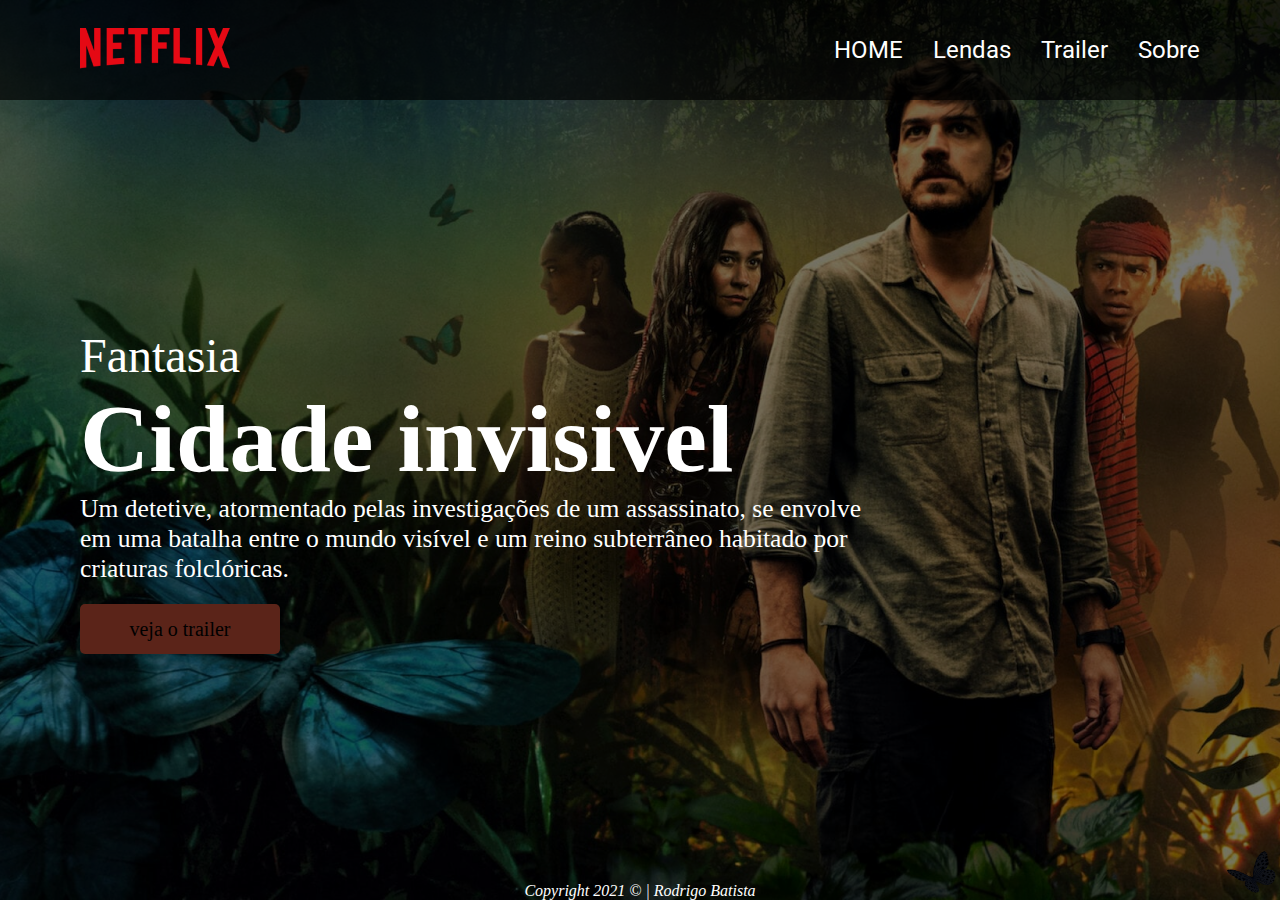
<file: index.html>
<!DOCTYPE html>
<html lang="pt-BR">
  <head>
    <meta charset="UTF-8" />
    <meta http-equiv="X-UA-Compatible" content="IE=edge" />
    <meta name="viewport" content="width=device-width, initial-scale=1.0" />
    <link rel="preconnect" href="https://fonts.googleapis.com" />
    <link rel="preconnect" href="https://fonts.gstatic.com" crossorigin />
    <link
      href="https://fonts.googleapis.com/css2?family=Open+Sans:ital,wght@0,300;0,400;0,700;0,800;1,300;1,400&family=Roboto:wght@100;300;400&display=swap"
      rel="stylesheet"
    />
    <link rel="stylesheet" href="./css/reset.css" />
    <link rel="stylesheet" href="./css/style.css" />
    <link rel="stylesheet" href="./css/header.css" />
    <link rel="stylesheet" href="css/main.css" />
    <link rel="stylesheet" href="css/footer.css" />
    <link rel="stylesheet" href="css/borboleta.css" />
    <title>Cidade Invísivel</title>
  </head>
  <body>
    <header>
      <a href="https://www.netflix.com" target="_blank" class="logo">
        <img src="./img/logo.png" alt="Logo da Netflix" />
      </a>
      <nav class="menu">
        <ul class="dropdown-menu">
          <li><a href="./index.html">HOME</a></li>
          <li>
            <a href="">Lendas</a>
            <ul class="dropdown-submenu">
              <li><a href="./indexBoto.html">boto</a></li>
              <li><a href="./indexCurupira.html">curupira</a></li>
              <li><a href="">saci</a></li>
              <li><a href="">cuca</a></li>
            </ul>
          </li>
          <li>
            <a href="https://www.youtube.com/watch?v=GodwQKNXIYk">Trailer</a>
          </li>
          <li><a href="./Sobre.html">Sobre</a></li>
        </ul>
      </nav>
    </header>
    <main>
      <h2>Fantasia</h2>
      <h1>Cidade invisivel</h1>
      <p>
        Um detetive, atormentado pelas investigações de um assassinato, se
        envolve em uma batalha entre o mundo visível e um reino subterrâneo
        habitado por criaturas folclóricas.
      </p>
      <a href="https://www.youtube.com/watch?v=GodwQKNXIYk">veja o trailer</a>
    </main>
    <footer>Copyright 2021 © | Rodrigo Batista</footer>
    <img src="img/butterfly.gif" class="borboleta" alt="Borboleta" />
  </body>
</html>
</file>
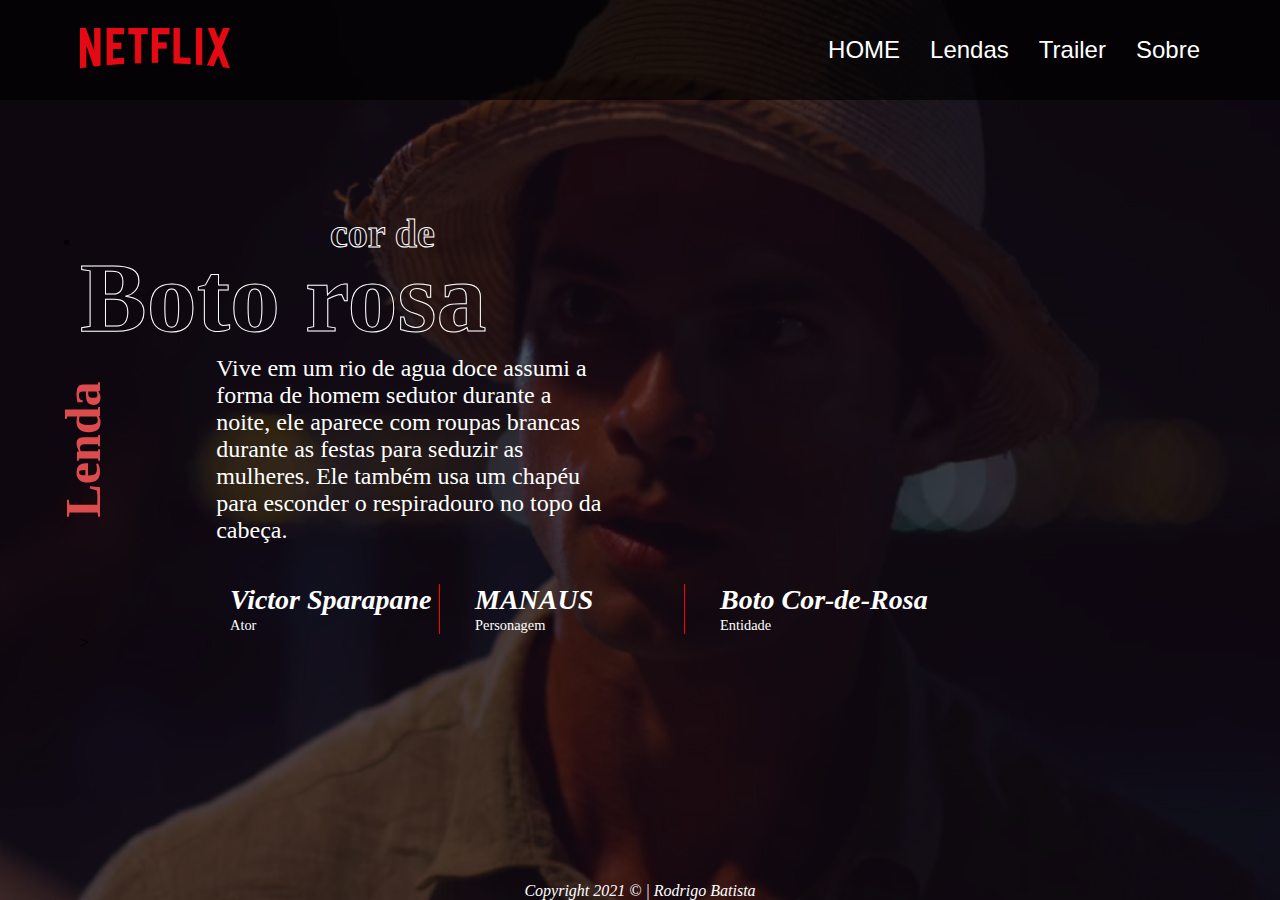
<file: indexBoto.html>
<!DOCTYPE html>
<html lang="pt-BR">
  <head>
    <meta charset="UTF-8" />
    <meta name="viewport" content="width=device-width, initial-scale=1.0" />
    <link rel="stylesheet" href="./css Boto/reset.css" />
    <link rel="stylesheet" href="./css Boto/style.css" />
    <link rel="stylesheet" href="./css Boto/header.css" />
    <link rel="stylesheet" href="./css Boto/footer.css" />
    <link rel="stylesheet" href="./css Boto/main.css" />

    <title>Boto cor de rosa</title>
  </head>
  <body>
    <header>
      <a href="https://www.netflix.com" target="_blank" class="logo">
        <img src="./img/logo.png" alt="Logo da Netflix" />
      </a>
      <nav class="menu">
        <ul class="dropdown-menu">
          <li><a href="./index.html">HOME</a></li>
          <li>
            <a href="">Lendas</a>
            <ul class="dropdown-submenu">
              <li><a href="./indexBoto.html">boto</a></li>
              <li><a href="./indexCurupira.html">curupira</a></li>
              <li><a href="">saci</a></li>
              <li><a href="">cuca</a></li>
            </ul>
          </li>
          <li>
            <a href="https://www.youtube.com/watch?v=GodwQKNXIYk">Trailer</a>
          </li>
          <li><a href="./Sobre.html">Sobre</a></li>
        </ul>
      </nav>
    </header>
    <main>
      <ul class="tituloMenor">
        <li>
            <h2>cor de</h2>
        </li>
      </ul>
      <h1>Boto rosa</h1>
      <div class="lenda">
        <h3>Lenda</h3>
        <p>
          Vive em um rio de agua doce assumi a forma de homem sedutor durante a
          noite, ele aparece com roupas brancas durante as festas para seduzir
          as mulheres. Ele também usa um chapéu para esconder o respiradouro no
          topo da cabeça.
        </p>
      </div>
      <ul class="informações"> 
        <li>
            <h3>Victor Sparapane</h3>
            <span>Ator</span>
        </li>
        
        <li>
            <h3>MANAUS</h3>
            <span>Personagem</span>
        </li>

        <li>
            <h3>Boto Cor-de-Rosa</h3>
            <span>Entidade</span>
        </li>
        </ul>>
    </main>

    <footer>Copyright 2021 © | Rodrigo Batista</footer>
  </body>
</html>
</file>
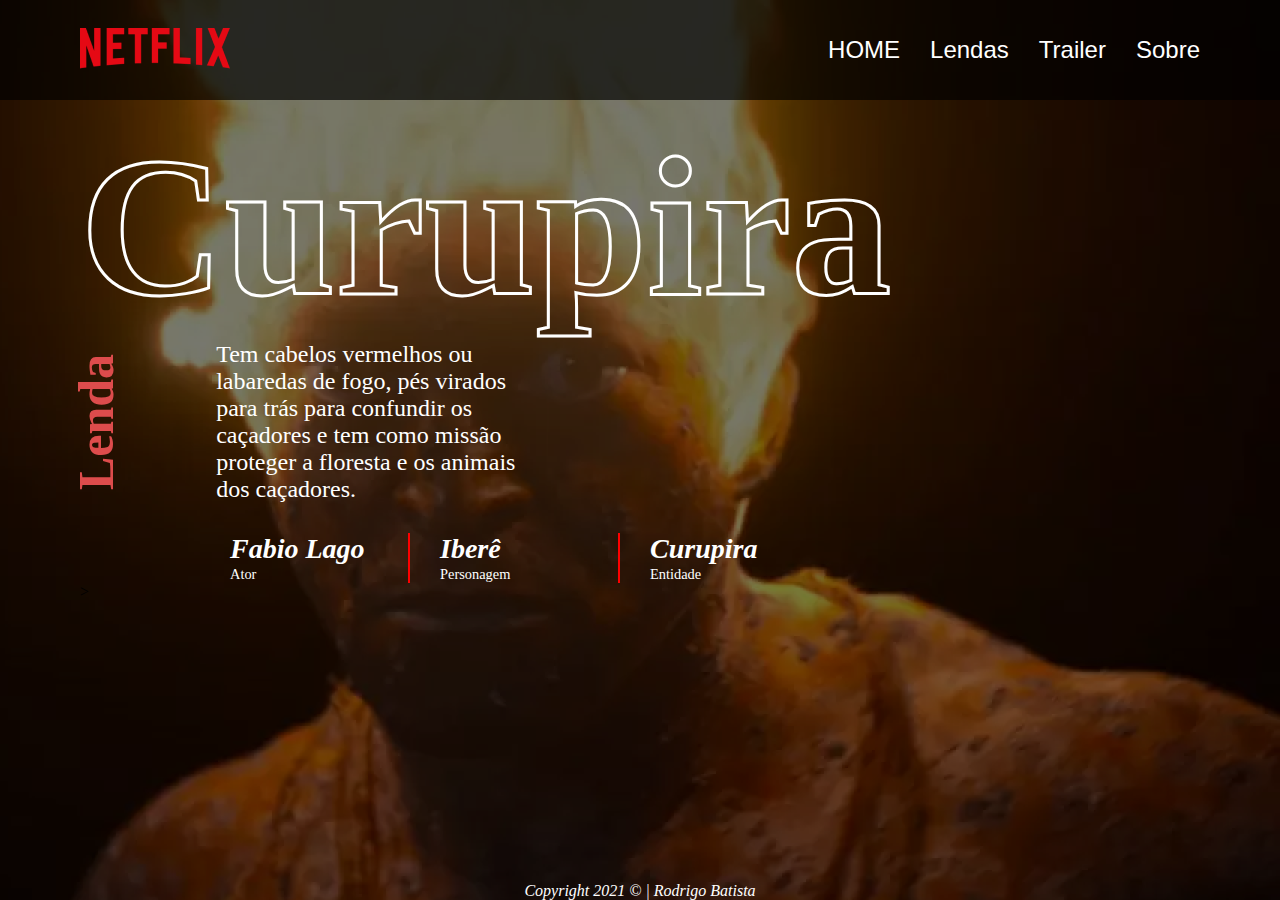
<file: indexCurupira.html>
<!DOCTYPE html>
<html lang="pt-BR">
  <head>
    <meta charset="UTF-8" />
    <meta name="viewport" content="width=device-width, initial-scale=1.0" />
    <link rel="stylesheet" href="./css Curupira/reset.css" />
    <link rel="stylesheet" href="./css Curupira/header.css" />
    <link rel="stylesheet" href="./css Curupira/main.css" />
    <link rel="stylesheet" href="./css Curupira/style.css" />
    <link rel="stylesheet" href="./css Curupira/footer.css" />
    <title>Curupira</title>
  </head>
  <body>
    <header>
      <a href="https://www.netflix.com" target="_blank" class="logo">
        <img src="./img/logo.png" alt="Logo da Netflix" />
      </a>
      <nav class="menu">
        <ul class="dropdown-menu">
          <li><a href="./index.html">HOME</a></li>
          <li>
            <a href="">Lendas</a>
            <ul class="dropdown-submenu">
              <li><a href="./indexBoto.html">boto</a></li>
              <li><a href="./indexCurupira.html">curupira</a></li>
              <li><a href="">saci</a></li>
              <li><a href="">cuca</a></li>
            </ul>
          </li>
          <li>
            <a href="https://www.youtube.com/watch?v=GodwQKNXIYk">Trailer</a>
          </li>
          <li><a href="./Sobre.html">Sobre</a></li>
        </ul>
      </nav>
    </header>
    <main>
      <h1>Curupira</h1>
      <div class="lenda">
        <h2>Lenda</h2>
        <p>
          Tem cabelos vermelhos ou labaredas de fogo, pés virados para trás para
          confundir os caçadores e tem como missão proteger a floresta e os
          animais dos caçadores.
        </p>
      </div>
      <ul class="informações"> 
        <li>
            <h3>Fabio Lago</h3>
            <span>Ator</span>
        </li>
        
        <li>
            <h3>Iberê</h3>
            <span>Personagem</span>
        </li>

        <li>
            <h3>Curupira</h3>
            <span>Entidade</span>
        </li>
        </ul>>
    </main>
    <footer>Copyright 2021 © | Rodrigo Batista</footer>
  </body>
</html>
</file>
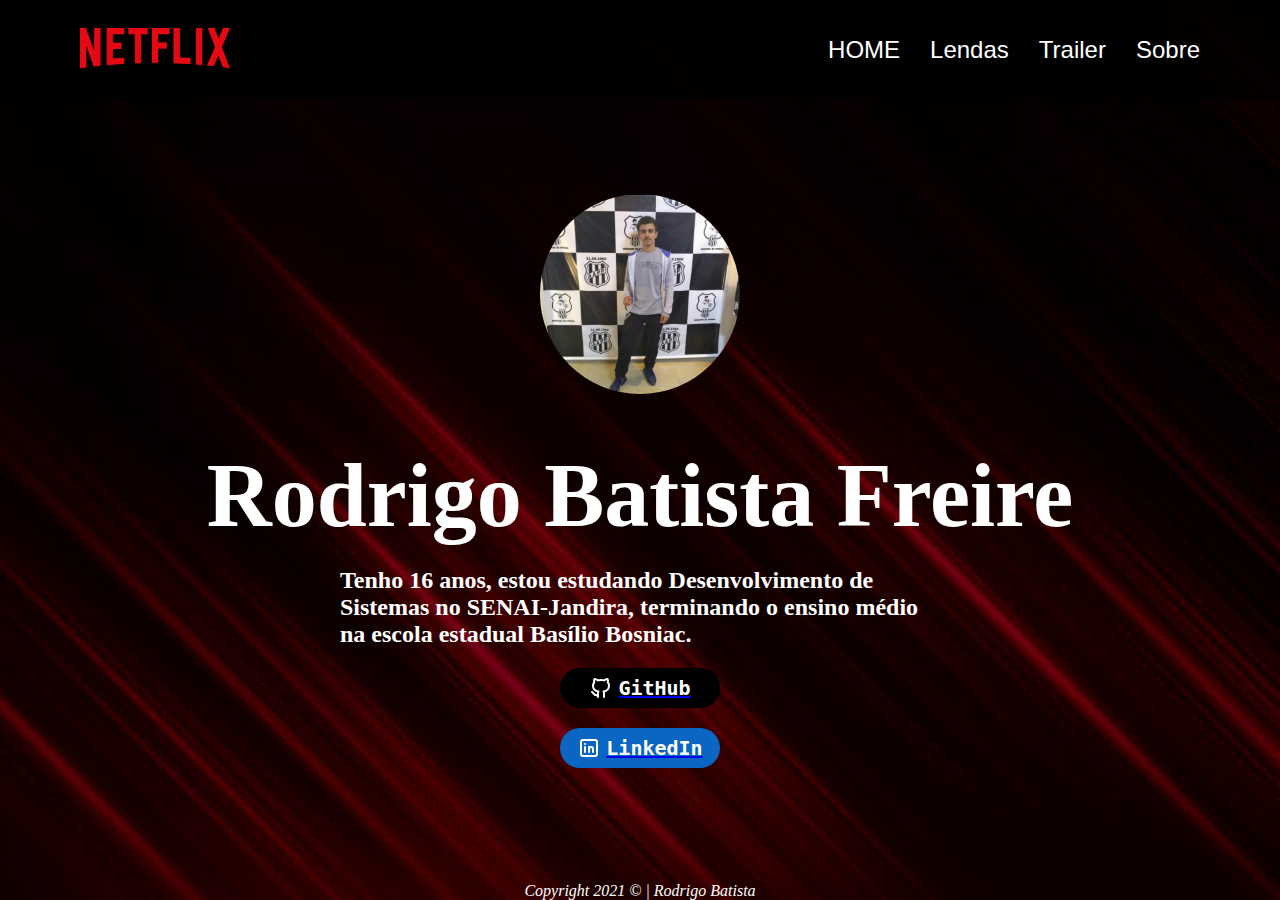
<file: Sobre.html>
<!DOCTYPE html>
<html lang="pt-BR">
<head>
    <meta charset="UTF-8">
    <meta name="viewport" content="width=device-width, initial-scale=1.0">
    <link rel="stylesheet" href="css Sobre/header.css">
    <link rel="stylesheet" href="css Sobre/main.css">
    <link rel="stylesheet" href="css Sobre/reset.css">
    <link rel="stylesheet" href="css Sobre/style.css">
    <link rel="stylesheet" href="css Sobre/footer.css">
    <title>Sobre</title>
</head>
<body>
    <header>
        <a href="https://www.netflix.com" target="_blank" class="logo">
          <img src="./img/logo.png" alt="Logo da Netflix" />
        </a>
        <nav class="menu">
          <ul class="dropdown-menu">
            <li><a href="./index.html">HOME</a></li>
            <li>
              <a href="">Lendas</a>
              <ul class="dropdown-submenu">
                <li><a href="./indexBoto.html">boto</a></li>
                <li><a href="./indexCurupira.html">curupira</a></li>
                <li><a href="">saci</a></li>
                <li><a href="">cuca</a></li>
              </ul>
            </li>
            <li>
              <a href="https://www.youtube.com/watch?v=GodwQKNXIYk">Trailer</a>
            </li>
            <li><a href="./Sobre.html">Sobre</a></li>
          </ul>
        </nav>
      </header>
    <main>
            <img class="imagemP" src="img/Screenshot_20210728-201320_2.png" alt="">
           <h1 class="nome"> Rodrigo Batista Freire</h1>
           <h2 class="descricao">Tenho 16 anos, estou estudando Desenvolvimento de Sistemas no SENAI-Jandira, terminando o ensino médio na escola estadual Basílio Bosniac.</h2>
           
           <a href="https://github.com/RodrigoBatis" target="_blank">
            <button class="git"><svg xmlns="http://www.w3.org/2000/svg" class="icon icon-tabler icon-tabler-brand-github" width="24" height="24" viewBox="0 0 24 24" stroke-width="2" stroke="currentColor" fill="none" stroke-linecap="round" stroke-linejoin="round">
                <path stroke="none" d="M0 0h24v24H0z" fill="none"></path>
                <path d="M9 19c-4.3 1.4 -4.3 -2.5 -6 -3m12 5v-3.5c0 -1 .1 -1.4 -.5 -2c2.8 -.3 5.5 -1.4 5.5 -6a4.6 4.6 0 0 0 -1.3 -3.2a4.2 4.2 0 0 0 -.1 -3.2s-1.1 -.3 -3.5 1.3a12.3 12.3 0 0 0 -6.2 0c-2.4 -1.6 -3.5 -1.3 -3.5 -1.3a4.2 4.2 0 0 0 -.1 3.2a4.6 4.6 0 0 0 -1.3 3.2c0 4.6 2.7 5.7 5.5 6c-.6 .6 -.6 1.2 -.5 2v3.5"></path>
             </svg>GitHub</button>
            </a>

            <a href="https://www.linkedin.com/in/rodrigo-batista-9aaa6221b/">
                <button type="button" class="linkedin"><svg xmlns="http://www.w3.org/2000/svg" class="icon icon-tabler icon-tabler-brand-linkedin" width="24" height="24" viewBox="0 0 24 24" stroke-width="2" stroke="currentColor" fill="none" stroke-linecap="round" stroke-linejoin="round">
                    <path stroke="none" d="M0 0h24v24H0z" fill="none"></path>
                    <rect x="4" y="4" width="16" height="16" rx="2"></rect>
                    <line x1="8" y1="11" x2="8" y2="16"></line>
                    <line x1="8" y1="8" x2="8" y2="8.01"></line>
                    <line x1="12" y1="16" x2="12" y2="11"></line>
                    <path d="M16 16v-3a2 2 0 0 0 -4 0"></path>
                 </svg>LinkedIn</button>
            </a>        
    </main>
    <footer>Copyright 2021 © | Rodrigo Batista</footer>
</body>
</html>
</file>
<file: css/style.css>
body {
  width: 100vw;
  height: 100vh;
  background-image: url(../img/background.png);
  background-size: cover;
  background-position: right top;
  background-color: #0008;
  background-blend-mode: darken;
  display: flex;
  flex-direction: column;
}
</file>
<file: css/header.css>
header {
  position: relative;
  height: 100px;
  display: flex;
  justify-content: space-between;
  align-items: center;
  padding: 0px 80px;
  background-color: #000a;
}

.menu > ul {
  display: flex;
  list-style: none;
  gap: 30px;
}

.menu a {
  text-decoration: none;
  color: #fff;
  font-family: "Roboto", sans-serif;
  font-size: 1.5rem;
  transition: color 0.5s;
}

.dropdown-menu > li:hover > a {
  color: #e50914;
}

.dropdown-menu > li:hover .dropdown-submenu {
  display: flex;
}

.dropdown-submenu {
  background-color: #000a;
  position: absolute;
  display: none;
  flex-direction: column;
  justify-content: center;
  width: 150px;
  height: 171px;
  list-style: none;
}

.dropdown-submenu a {
  display: flex;
  align-items: center;
  height: 40px;
  padding-left: 15px;
}

.dropdown-submenu li:hover {
  background-color: #e50914;
}
</file>
<file: css/main.css>
main {
  flex-grow: 1;
  display: flex;
  flex-direction: column;
  justify-content: center;
  padding: 0 80px;
  font-family: "Open Sans" sans-serif;
  color: white;
}

main h2 {
  font-size: 3rem;
  font-weight: 400;
}

main h1 {
  font-size: 6rem;
  font-weight: 600;
}

main p {
  font-size: 1.6rem;
  width: 800px;
  font-weight: 200;
}

main a {
  display: flex;
  align-items: center;
  justify-content: center;
  width: 200px;
  height: 50px;
  background-color: #5b2419;
  color: #000;
  text-decoration: none;
  font-size: 1.25rem;
  border-radius: 5px;
  margin-top: 20px;
  transition: all 0.5s;
}

main a:hover {
  background-color: #000;
  color: white;
  border: 1px solid #5b2419;
}
</file>
<file: css/footer.css>
footer {
  display: flex;
  height: 70;
  align-items: center;
  justify-content: center;
  color: white;
  font-style: italic;
}
</file>
<file: css/borboleta.css>
.borboleta {
  width: 60px;
  position: absolute;
  bottom: 0;
  right: 0;
  filter: brightness(10%);
  z-index: -1;
  animation: voar 20s linear infinite;
}

@keyframes voar {
  0% {
    transform: translate(0, 0);
    opacity: 0;
  }
  20% {
    opacity: 1;
  }
  50% {
    opacity: 1;
  }

  100% {
    transform: translate(-100vw, -100vh);
    opacity: 2;
  }
}
</file>
<file: css Boto/style.css>
body {
  width: 100vw;
  height: 100vh;
  background-image: url(../img/background-Boto.png);
  background-size: cover;
  background-position: right top;
  background-color: #0008;
  background-blend-mode: darken;
  display: flex;
  flex-direction: column;
}
</file>
<file: css Boto/header.css>
header {
  position: relative;
  height: 100px;
  display: flex;
  justify-content: space-between;
  align-items: center;
  padding: 0px 80px;
  background-color: #000a;
}

.menu > ul {
  display: flex;
  list-style: none;
  gap: 30px;
}

.menu a {
  text-decoration: none;
  color: #fff;
  font-family: "Roboto", sans-serif;
  font-size: 1.5rem;
  transition: color 0.5s;
}

.dropdown-menu > li:hover > a {
  color: #e50914;
}

.dropdown-menu > li:hover .dropdown-submenu {
  display: flex;
}

.dropdown-submenu {
  background-color: #000a;
  position: absolute;
  display: none;
  flex-direction: column;
  justify-content: center;
  width: 150px;
  height: 171px;
  list-style: none;
}

.dropdown-submenu a {
  display: flex;
  align-items: center;
  height: 40px;
  padding-left: 15px;
}

.dropdown-submenu li:hover {
  background-color: #e50914;
}
</file>
<file: css Boto/footer.css>
footer {
  display: flex;
  height: 70;
  align-items: center;
  justify-content: center;
  color: white;
  font-style: italic;
}
</file>
<file: css Boto/main.css>
main {
  flex-grow: 1;
  display: flex;
  flex-direction: column;
  justify-content: center;
  padding: 0 80px;
 
}
main .tituloMenor li h2 {
   font-size:40px;
    color: #dcff1700;
   -webkit-text-stroke-width: 1px;
   -webkit-text-stroke-color: rgb(255, 255, 255);
   align-items: flex-start;
   margin-left: 250px;
   margin-top: -120px;
 
}
main h1 {
  font-size:100px;
  color: #dcff1700;
 -webkit-text-stroke-width: 1px;
 -webkit-text-stroke-color: rgb(255, 255, 255);
 align-items: flex-start;
 margin-top: -90px;

}

main p {
  font-size: 1.5rem;
  width: 390px;
  font-weight: 200;
  color: white;
}

.lenda {
  display: flex;
}

main .informações {
  list-style: none;
  width: 700px;
  margin-top: 40px;
  margin-left: 150PX;
  display: flex;
  flex-direction: row;
  justify-content: space-between;
}

main .informações li {
  border-right-style: solid;
  border-right-color: red;
  border-right-width: 1px;
  width: 30%;
  color: #fff;
  
}

main .informações li:nth-child(3) {
  border-right-style: none;
}

main .informações li h3 {
  font-style: italic;
  font-size: 1.75rem;
}

main .informações li span {
  font-size: 0.9rem;
}

div > h3 {
  color: #dd4c4c;
  font-size: 50px;
  transform: rotate(-90deg);
}
</file>
<file: css Curupira/header.css>
header {
  position: relative;
  height: 100px;
  display: flex;
  justify-content: space-between;
  align-items: center;
  padding: 0px 80px;
  background-color: #000a;
}

.menu > ul {
  display: flex;
  list-style: none;
  gap: 30px;
}

.menu a {
  text-decoration: none;
  color: #fff;
  font-family: "Roboto", sans-serif;
  font-size: 1.5rem;
  transition: color 0.5s;
}

.dropdown-menu > li:hover > a {
  color: #e50914;
}

.dropdown-menu > li:hover .dropdown-submenu {
  display: flex;
}

.dropdown-submenu {
  background-color: #000a;
  position: absolute;
  display: none;
  flex-direction: column;
  justify-content: center;
  width: 150px;
  height: 171px;
  list-style: none;
}

.dropdown-submenu a {
  display: flex;
  align-items: center;
  height: 40px;
  padding-left: 15px;
}

.dropdown-submenu li:hover {
  background-color: #e50914;
}
</file>
<file: css Curupira/main.css>
main {
  flex-grow: 1;
  display: flex;
  flex-direction: column;
  justify-content: center;
  padding: 0 80px;
}

main h1 {
  font-size: 200px;
  color: #dcff1700;
  -webkit-text-stroke-width: 3px;
  -webkit-text-stroke-color: rgb(255, 255, 255);
  margin-top: -270px;
}


main p {
  font-size: 1.5rem;
  width: 300px;
  font-weight: 400;
  color: white;
}

.lenda {
  display: flex;
}

main .informações {
  list-style: none;
  width: 600px;
  margin-top: 30px;
  margin-left: 150px;
  display: flex;
  flex-direction: row;
  justify-content: space-between;
}

main .informações li {
  border-right-style: solid;
  border-right-color: red;
  border-right-width: 2px;
  width: 30%;
  color: #fff;
  
}

main .informações li:nth-child(3) {
  border-right-style: none;
}

main .informações li h3 {
  font-style: italic;
  font-size: 1.75rem;
}

main .informações li span {
  font-size: 0.9rem;
}

div > h2 {
  color: #dd4c4c;
  font-size: 50px;
  transform: rotate(-90deg);
}
</file>
<file: css Curupira/style.css>
body {
  width: 100vw;
  height: 100vh;
  background-image: url(../img/background-Curupira.png);
  background-size: cover;
  background-position: right top;
  background-color: #0008;
  background-blend-mode: darken;
  display: flex;
  flex-direction: column;
}
</file>
<file: css Curupira/footer.css>
footer {
  display: flex;
  height: 70;
  align-items: center;
  justify-content: center;
  color: white;
  font-style: italic;
}
</file>
<file: css Sobre/header.css>
header {
    position: relative;
    height: 100px;
    display: flex;
    justify-content: space-between;
    align-items: center;
    padding: 0px 80px;
    background-color: #000a;
  }
  
  .menu > ul {
    display: flex;
    list-style: none;
    gap: 30px;
  }
  
  .menu a {
    text-decoration: none;
    color: #fff;
    font-family: "Roboto", sans-serif;
    font-size: 1.5rem;
    transition: color 0.5s;
  }
  
  .dropdown-menu > li:hover > a {
    color: #e50914;
  }
  
  .dropdown-menu > li:hover .dropdown-submenu {
    display: flex;
  }
  
  .dropdown-submenu {
    background-color: #000a;
    position: absolute;
    display: none;
    flex-direction: column;
    justify-content: center;
    width: 150px;
    height: 171px;
    list-style: none;
  }
  
  .dropdown-submenu a {
    display: flex;
    align-items: center;
    height: 40px;
    padding-left: 15px;
  }
  
  .dropdown-submenu li:hover {
    background-color: #e50914;
  }
</file>
<file: css Sobre/main.css>
main {
    flex-grow: 1;
    display: flex;
    flex-direction: column;
    justify-content: center;
    align-items: center;
    padding: 0 80px;
   
  }

  main .imagemP{
      width: 200px;
      height: 200px;
      margin-top: -20px;
      clip-path: circle(50%);
  }
  main .nome{
    color: white;
    margin-top: 50px;
    font-size: 90px;
  }

  main .descricao{
    color: white;
    font-size: 50;
    width: 600px;
    margin-top: 20px;
  }

  button {
    border-style: none;
    width: 160px;
    height: 40px;
    border: 0px;
    border-radius: 30px;
    font-family:'Ubuntu Mono', monospace;
    font-weight: 700;
    font-size: 20px;
    display: flex;
    align-items: center;
    justify-content:center;
    gap: 5px; 
    margin-top: 20px;
}
button.git{
    color: #ffffff;
    background-color: #000000;
}
button.git:hover {
    
    background-color:#3bf8ff42;
    transition: all 0.15s linear;
    -webkit-transform: scale(1.1);
    -moz-transform: scale(1.1);
    -o-transform: scale(1.1);
    -ms-transform: scale(1.1);
    transform: scale(1.1);
    box-shadow: 0 0 0.3em #000000;
    color: #000000;
    border: 2px solid #000000;

}

button.linkedin{
    background-color: #0a66c2;
    color: white;
}

button.linkedin:hover {
    background-color: #d6000042;
    transition: all 0.15s linear;
    -webkit-transform: scale(1.1);
    -moz-transform: scale(1.1);
    -o-transform: scale(1.1);
    -ms-transform: scale(1.1);
    transform: scale(1.1);
    box-shadow: 0 0 0.3em #000000;
    color: #000000;
    border: 2px solid #000000;

}
</file>
<file: css Sobre/style.css>
body {
    width: 100vw;
    height: 100vh;
    background-image: url(../img/backgroundSobre.jpg);
    background-size: cover;
    background-position: right top;
    background-color: #0008;
    background-blend-mode: darken;
    display: flex;
    flex-direction: column;
  }
</file>
<file: css Sobre/footer.css>
footer {
    display: flex;
    height: 70;
    align-items: center;
    justify-content: center;
    color: white;
    font-style: italic;
  }
</file>
